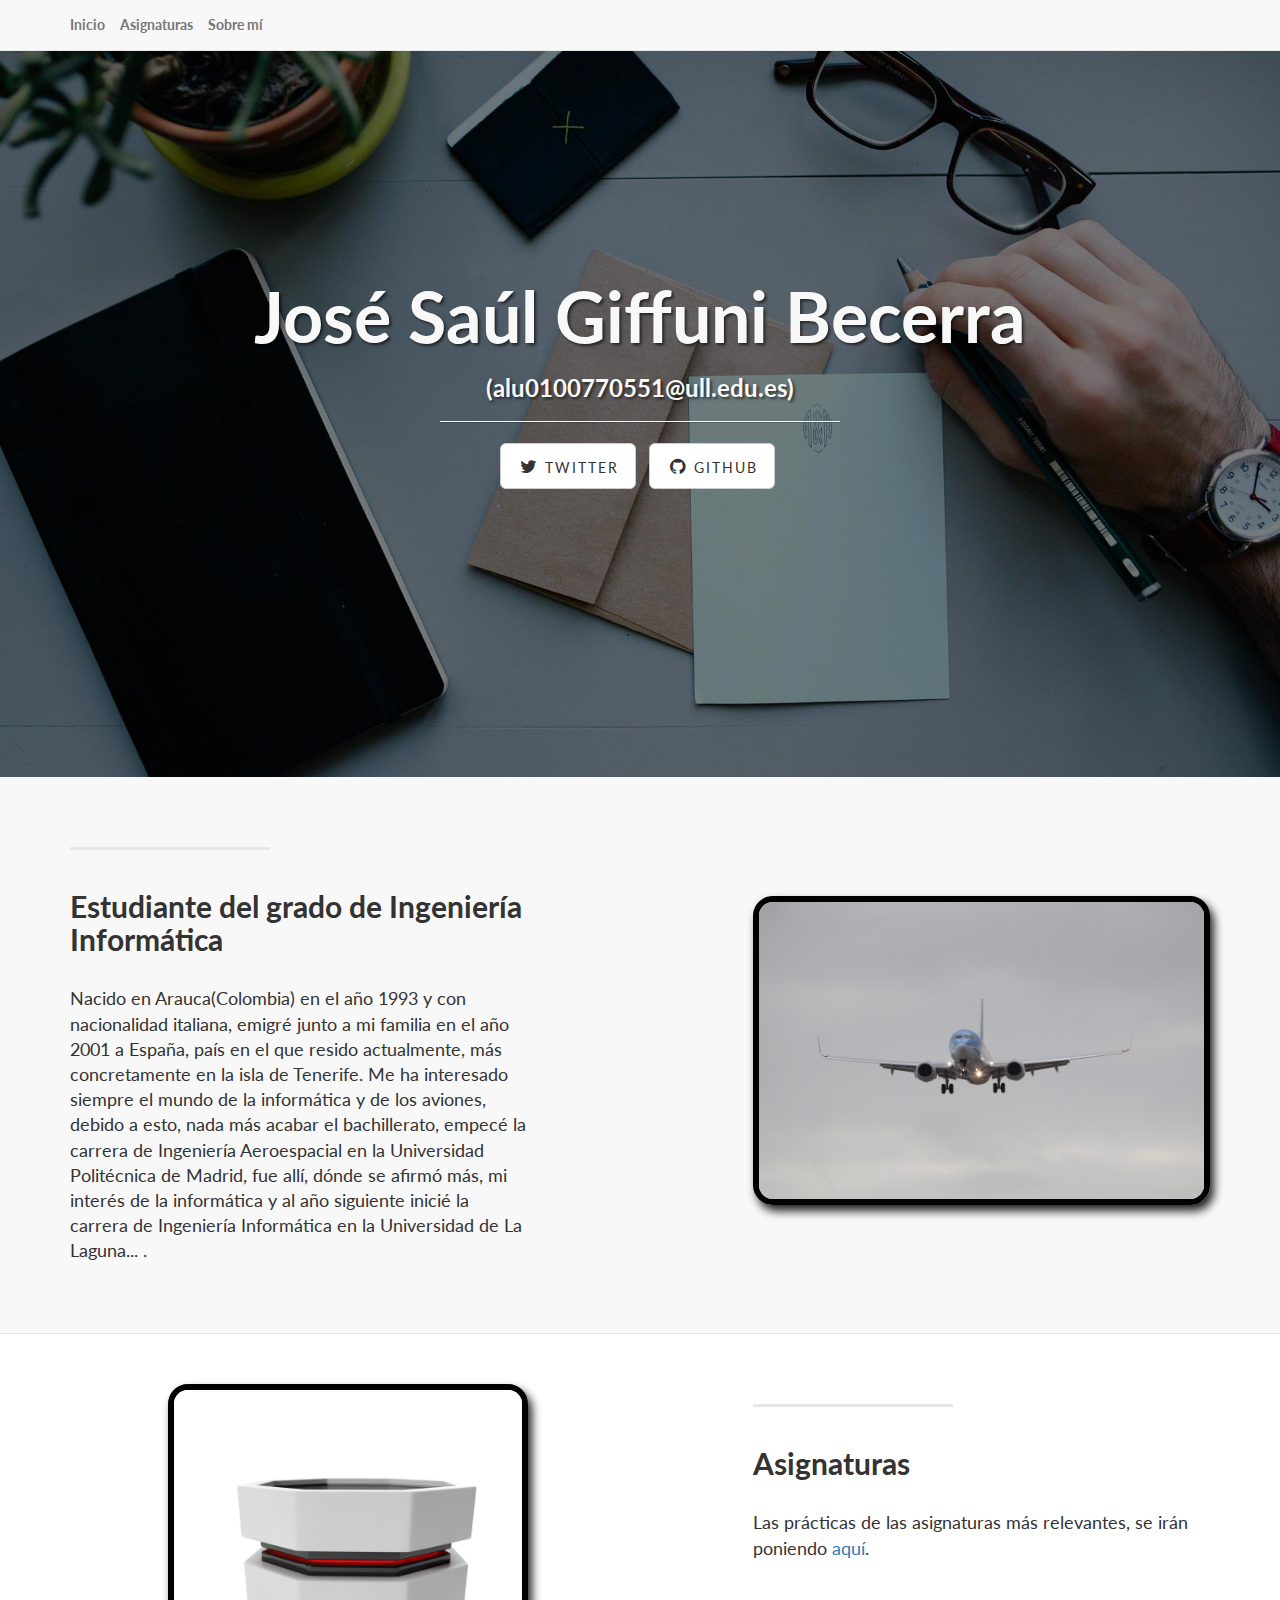
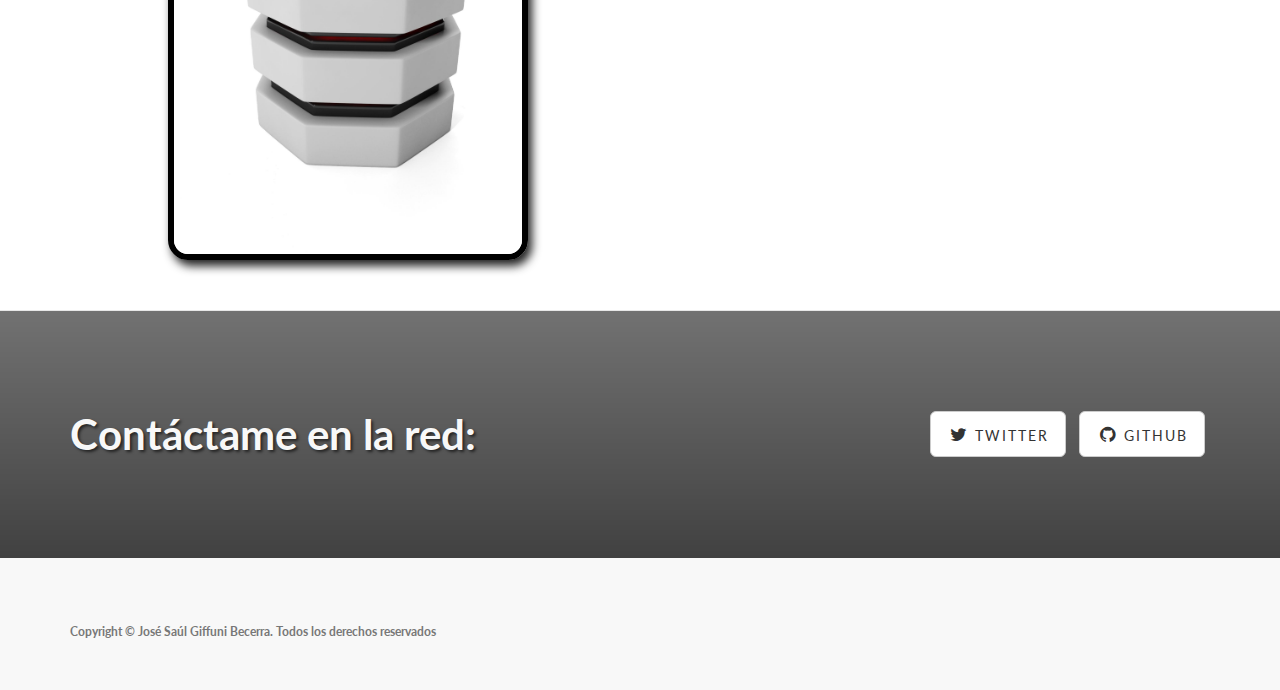
<file: index.html>
<!DOCTYPE html>
<html lang="en">

<head>

    <meta charset="utf-8">
    <meta http-equiv="X-UA-Compatible" content="IE=edge">
    <meta name="viewport" content="width=device-width, initial-scale=1">
    <meta name="description" content="">
    <meta name="author" content="">

    <title>giffunis.github.io</title>

    <!-- Bootstrap Core CSS -->
    <link href="css/bootstrap.min.css" rel="stylesheet">

    <!-- Custom CSS -->
    <link href="css/landing-page.css" rel="stylesheet">
    <link href="css/customs.css" rel="stylesheet">

    <!-- Custom Fonts -->
    <link href="font-awesome/css/font-awesome.min.css" rel="stylesheet" type="text/css">
    <link href="http://fonts.googleapis.com/css?family=Lato:300,400,700,300italic,400italic,700italic" rel="stylesheet" type="text/css">

    <!-- HTML5 Shim and Respond.js IE8 support of HTML5 elements and media queries -->
    <!-- WARNING: Respond.js doesn't work if you view the page via file:// -->
    <!--[if lt IE 9]>
        <script src="https://oss.maxcdn.com/libs/html5shiv/3.7.0/html5shiv.js"></script>
        <script src="https://oss.maxcdn.com/libs/respond.js/1.4.2/respond.min.js"></script>
    <![endif]-->

</head>

<body>

    <!-- Navigation -->
    <nav class="navbar navbar-default navbar-fixed-top topnav" role="navigation">
        <div class="container topnav">
            <!-- Brand and toggle get grouped for better mobile display -->
            <div class="navbar-header">
                <button type="button" class="navbar-toggle" data-toggle="collapse" data-target="#bs-example-navbar-collapse-1">
                    <span class="sr-only">Toggle navigation</span>
                    <span class="icon-bar"></span>
                    <span class="icon-bar"></span>
                    <span class="icon-bar"></span>
                </button>
                <a class="navbar-brand topnav" href="index.html">Inicio</a>
                <a class="navbar-brand topnav" href="asignaturas.html">Asignaturas</a>
                <a class="navbar-brand topnav" href="sobremi.html">Sobre mí</a>
            </div>
            <!-- /.navbar-collapse -->
        </div>
        <!-- /.container -->
    </nav>


    <!-- Header -->
    <a name="about"></a>
    <div class="intro-header">
        <div class="container">

            <div class="row">
                <div class="col-lg-12">
                    <div class="intro-message">
                        <h1>José Saúl Giffuni Becerra</h1>
                        <h3>(alu0100770551@ull.edu.es)</h3>
                        <hr class="intro-divider">
                        <ul class="list-inline intro-social-buttons">
                            <li>
                                <a target="_blank" href="https://twitter.com/alu0100770551" class="btn btn-default btn-lg"><i class="fa fa-twitter fa-fw"></i> <span class="network-name">Twitter</span></a>
                            </li>
                            <li>
                                <a target="_blank" href="https://github.com/giffunis" class="btn btn-default btn-lg"><i class="fa fa-github fa-fw"></i> <span class="network-name">Github</span></a>
                            </li>
                            <!-- <li>
                                <a href="#" class="btn btn-default btn-lg"><i class="fa fa-linkedin fa-fw"></i> <span class="network-name">Linkedin</span></a>
                            </li> -->
                        </ul>
                    </div>
                </div>
            </div>

        </div>
        <!-- /.container -->

    </div>
    <!-- /.intro-header -->

    <!-- Page Content -->

	<a  name="services"></a>
    <div class="content-section-a">

        <div class="container">
            <div class="row">
                <div class="col-lg-5 col-sm-6">
                    <hr class="section-heading-spacer">
                    <div class="clearfix"></div>
                    <h2 class="section-heading">Estudiante del grado de Ingeniería Informática<br></h2>
                    <p class="lead"> Nacido en Arauca(Colombia) en el año 1993 y con nacionalidad italiana, emigré junto a mi familia en el año 2001
                    a España, país en el que resido actualmente, más concretamente en la isla de Tenerife. Me ha interesado siempre el mundo de la informática y de los aviones, debido a esto,
                  nada más acabar el bachillerato, empecé la carrera de Ingeniería Aeroespacial en la Universidad Politécnica de Madrid, fue allí, dónde se afirmó más, mi interés
                de la informática y al año siguiente inicié la carrera de Ingeniería Informática en la Universidad de La Laguna... <!--a href="http://giffunis.github.io/sobremi.html/">Leer más</a-->.</p>
                </div>
                <div class="col-lg-5 col-lg-offset-2 col-sm-6">
                    <img id="plane" class="img-responsive" src="img/plane.jpg" alt="plane image">
                </div>
            </div>

        </div>
        <!-- /.container -->

    </div>
    <!-- /.content-section-a -->

    <div class="content-section-b">

        <div class="container">

            <div class="row">
                <div class="col-lg-5 col-lg-offset-1 col-sm-push-6  col-sm-6">
                    <hr class="section-heading-spacer">
                    <div class="clearfix"></div>
                    <h2 class="section-heading">Asignaturas</h2>
                    <p class="lead"> Las prácticas de las asignaturas más relevantes, se irán poniendo <a href="asignaturas.html">aquí</a>.</p>
                </div>
                <div class="col-lg-4 col-sm-pull-5  col-sm-6">
                    <img id="bbdd" class="img-responsive" src="img/BBDD.jpg" alt="Data Base image">
                </div>
            </div>

        </div>
        <!-- /.container -->

    </div>
    <!-- /.content-section-b -->


	<a  name="contact"></a>
    <div class="banner">

        <div class="container">

            <div class="row">
                <div class="col-lg-6">
                    <h2>Contáctame en la red:</h2>
                </div>
                <div class="col-lg-6">
                    <ul class="list-inline banner-social-buttons">
                        <li>
                            <a target="_blank" href="https://twitter.com/alu0100770551" class="btn btn-default btn-lg"><i class="fa fa-twitter fa-fw"></i> <span class="network-name">Twitter</span></a>
                        </li>
                        <li>
                            <a target="_blank" href="https://github.com/giffunis" class="btn btn-default btn-lg"><i class="fa fa-github fa-fw"></i> <span class="network-name">Github</span></a>
                        </li>
                        <!-- <li>
                            <a href="#" class="btn btn-default btn-lg"><i class="fa fa-linkedin fa-fw"></i> <span class="network-name">Linkedin</span></a>
                        </li> -->
                    </ul>
                </div>
            </div>

        </div>
        <!-- /.container -->

    </div>
    <!-- /.banner -->

    <!-- Footer -->
    <footer>
        <div class="container">
            <div class="row">
                <div class="col-lg-12">
                    <!-- <ul class="list-inline">
                        <li>
                            <a href="#">Home</a>
                        </li>
                        <li class="footer-menu-divider">&sdot;</li>
                        <li>
                            <a href="#about">About</a>
                        </li>
                        <li class="footer-menu-divider">&sdot;</li>
                        <li>
                            <a href="#services">Services</a>
                        </li>
                        <li class="footer-menu-divider">&sdot;</li>
                        <li>
                            <a href="#contact">Contact</a>
                        </li>
                    </ul> -->
                    <p class="copyright text-muted small">Copyright &copy; José Saúl Giffuni Becerra. Todos los derechos reservados</p>
                </div>
            </div>
        </div>
    </footer>

    <!-- jQuery -->
    <script src="js/jquery.js"></script>

    <!-- Bootstrap Core JavaScript -->
    <script src="js/bootstrap.min.js"></script>

</body>

</html>
</file>
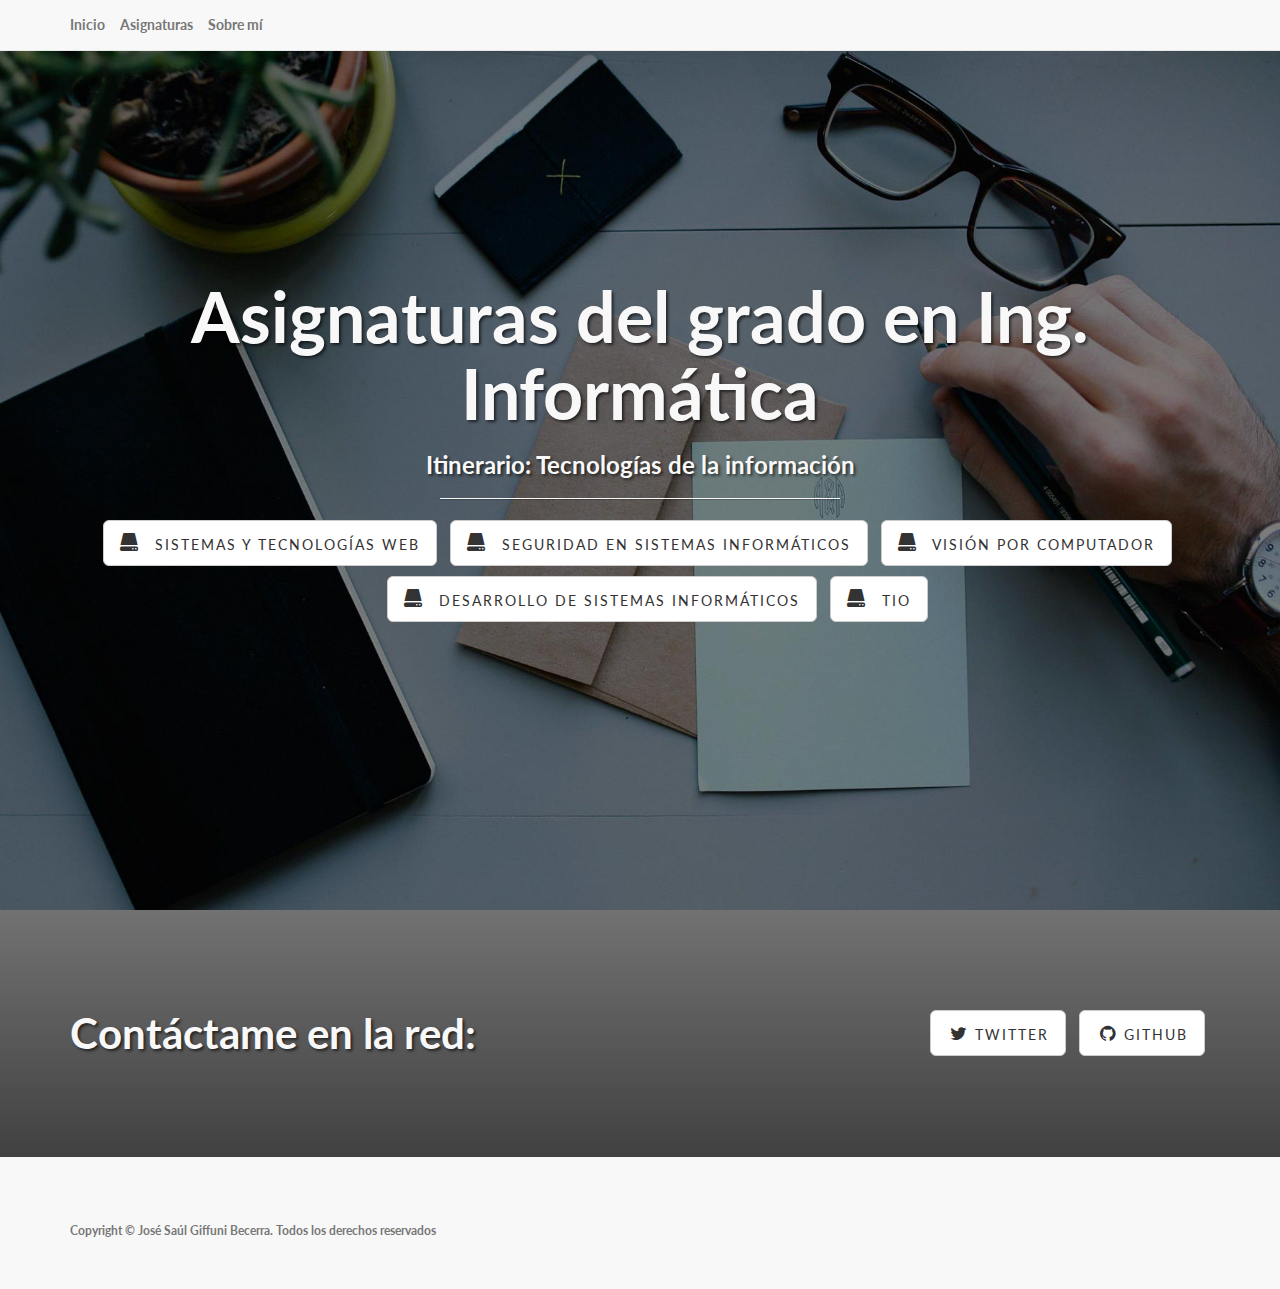
<file: asignaturas.html>
<!DOCTYPE html>
<html lang="en">

<head>

    <meta charset="utf-8">
    <meta http-equiv="X-UA-Compatible" content="IE=edge">
    <meta name="viewport" content="width=device-width, initial-scale=1">
    <meta name="description" content="">
    <meta name="author" content="">

    <title>giffunis.github.io</title>

    <!-- Bootstrap Core CSS -->
    <link href="css/bootstrap.min.css" rel="stylesheet">

    <!-- Custom CSS -->
    <link href="css/landing-page.css" rel="stylesheet">
    <link href="css/customs.css" rel="stylesheet">

    <!-- Custom Fonts -->
    <link href="font-awesome/css/font-awesome.min.css" rel="stylesheet" type="text/css">
    <link href="http://fonts.googleapis.com/css?family=Lato:300,400,700,300italic,400italic,700italic" rel="stylesheet" type="text/css">

    <!-- HTML5 Shim and Respond.js IE8 support of HTML5 elements and media queries -->
    <!-- WARNING: Respond.js doesn't work if you view the page via file:// -->
    <!--[if lt IE 9]>
        <script src="https://oss.maxcdn.com/libs/html5shiv/3.7.0/html5shiv.js"></script>
        <script src="https://oss.maxcdn.com/libs/respond.js/1.4.2/respond.min.js"></script>
    <![endif]-->

</head>

<body>

    <!-- Navigation -->
    <nav class="navbar navbar-default navbar-fixed-top topnav" role="navigation">
        <div class="container topnav">
            <!-- Brand and toggle get grouped for better mobile display -->
            <div class="navbar-header">
                <button type="button" class="navbar-toggle" data-toggle="collapse" data-target="#bs-example-navbar-collapse-1">
                    <span class="sr-only">Toggle navigation</span>
                    <span class="icon-bar"></span>
                    <span class="icon-bar"></span>
                    <span class="icon-bar"></span>
                </button>
                <a class="navbar-brand topnav" href="index.html">Inicio</a>
                <a class="navbar-brand topnav" href="asignaturas.html">Asignaturas</a>
                <a class="navbar-brand topnav" href="sobremi.html">Sobre mí</a>
            </div>
            <!-- /.navbar-collapse -->
        </div>
        <!-- /.container -->
    </nav>


    <!-- Header -->
    <a name="about"></a>
    <div class="intro-header">
        <div class="container">

            <div class="row">
                <div class="col-lg-12">
                    <div class="intro-message">
                        <h1>Asignaturas del grado en Ing. Informática</h1>
                        <h3>Itinerario: Tecnologías de la información</h3>
                        <hr class="intro-divider">
                        <ul class="list-inline intro-social-buttons">
                            <li>
                                <a href="stw.html" class="btn btn-default btn-lg"> <i class="glyphicon glyphicon-hdd"></i> <span class="network-name">&nbsp Sistemas y Tecnologías Web</span></a>
                            </li>
                            <li>
                                <a href="#" class="btn btn-default btn-lg"> <i class="glyphicon glyphicon-hdd"></i> <span class="network-name">&nbsp Seguridad en Sistemas informáticos</span></a>
                            </li>
                            <li>
                                <a href="#" class="btn btn-default btn-lg"> <i class="glyphicon glyphicon-hdd"></i> <span class="network-name">&nbsp Visión por Computador</span></a>
                            </li>
                        </ul>
                        <ul class="list-inline intro-social-buttons">
                            <li>
                                &nbsp &nbsp &nbsp &nbsp &nbsp &nbsp &nbsp<a href="dsi.html" class="btn btn-default btn-lg"> <i class="glyphicon glyphicon-hdd"></i> <span class="network-name">&nbsp Desarrollo de Sistemas Informáticos</span></a>
                            </li>
                            <li>
                                <a href="tio.html" class="btn btn-default btn-lg"> <i class="glyphicon glyphicon-hdd"></i> <span class="network-name">&nbsp TIO </span></a>
                            </li>
                        </ul>
                    </div>
                </div>
            </div>

        </div>
        <!-- /.container -->

    </div>
    <!-- /.intro-header -->

    <!-- Page Content -->

	<a  name="contact"></a>
    <div class="banner">

        <div class="container">

            <div class="row">
                <div class="col-lg-6">
                    <h2>Contáctame en la red:</h2>
                </div>
                <div class="col-lg-6">
                    <ul class="list-inline banner-social-buttons">
                        <li>
                            <a target="_blank" href="https://twitter.com/alu0100770551" class="btn btn-default btn-lg"><i class="fa fa-twitter fa-fw"></i> <span class="network-name">Twitter</span></a>
                        </li>
                        <li>
                            <a target="_blank" href="https://github.com/giffunis" class="btn btn-default btn-lg"><i class="fa fa-github fa-fw"></i> <span class="network-name">Github</span></a>
                        </li>
                        <!-- <li>
                            <a href="#" class="btn btn-default btn-lg"><i class="fa fa-linkedin fa-fw"></i> <span class="network-name">Linkedin</span></a>
                        </li> -->
                    </ul>
                </div>
            </div>

        </div>
        <!-- /.container -->

    </div>
    <!-- /.banner -->

    <!-- Footer -->
    <footer>
        <div class="container">
            <div class="row">
                <div class="col-lg-12">
                    <!-- <ul class="list-inline">
                        <li>
                            <a href="#">Home</a>
                        </li>
                        <li class="footer-menu-divider">&sdot;</li>
                        <li>
                            <a href="#about">About</a>
                        </li>
                        <li class="footer-menu-divider">&sdot;</li>
                        <li>
                            <a href="#services">Services</a>
                        </li>
                        <li class="footer-menu-divider">&sdot;</li>
                        <li>
                            <a href="#contact">Contact</a>
                        </li>
                    </ul> -->
                    <p class="copyright text-muted small">Copyright &copy; José Saúl Giffuni Becerra. Todos los derechos reservados</p>
                </div>
            </div>
        </div>
    </footer>

    <!-- jQuery -->
    <script src="js/jquery.js"></script>

    <!-- Bootstrap Core JavaScript -->
    <script src="js/bootstrap.min.js"></script>

</body>

</html>
</file>
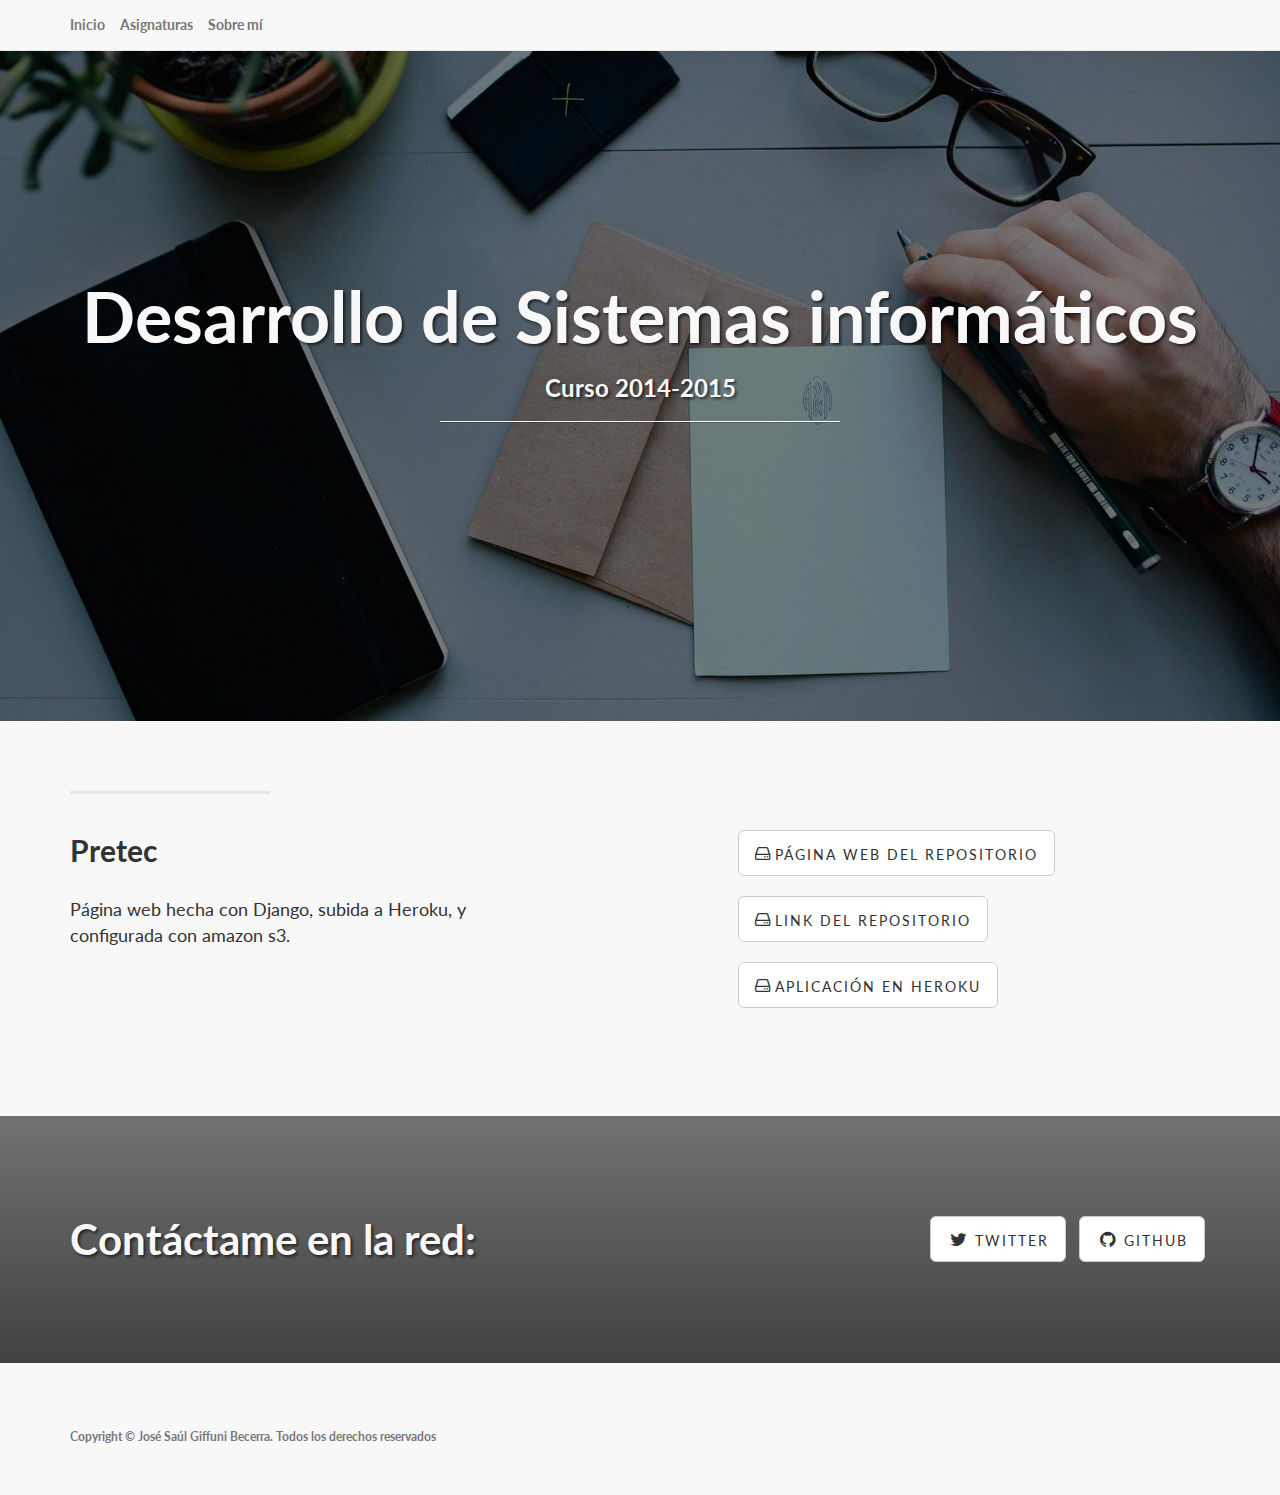
<file: dsi.html>
<!DOCTYPE html>
<html lang="en">

<head>

    <meta charset="utf-8">
    <meta http-equiv="X-UA-Compatible" content="IE=edge">
    <meta name="viewport" content="width=device-width, initial-scale=1">
    <meta name="description" content="">
    <meta name="author" content="">

    <title>giffunis.github.io</title>

    <!-- Bootstrap Core CSS -->
    <link href="css/bootstrap.min.css" rel="stylesheet">

    <!-- Custom CSS -->
    <link href="css/landing-page.css" rel="stylesheet">
    <link href="css/customs.css" rel="stylesheet">

    <!-- Custom Fonts -->
    <link href="font-awesome/css/font-awesome.min.css" rel="stylesheet" type="text/css">
    <link href="http://fonts.googleapis.com/css?family=Lato:300,400,700,300italic,400italic,700italic" rel="stylesheet" type="text/css">
    <link rel="stylesheet" href="https://maxcdn.bootstrapcdn.com/font-awesome/4.4.0/css/font-awesome.min.css">
    <!-- HTML5 Shim and Respond.js IE8 support of HTML5 elements and media queries -->
    <!-- WARNING: Respond.js doesn't work if you view the page via file:// -->
    <!--[if lt IE 9]>
        <script src="https://oss.maxcdn.com/libs/html5shiv/3.7.0/html5shiv.js"></script>
        <script src="https://oss.maxcdn.com/libs/respond.js/1.4.2/respond.min.js"></script>
    <![endif]-->

</head>

<body>

    <!-- Navigation -->
    <nav class="navbar navbar-default navbar-fixed-top topnav" role="navigation">
        <div class="container topnav">
            <!-- Brand and toggle get grouped for better mobile display -->
            <div class="navbar-header">
                <button type="button" class="navbar-toggle" data-toggle="collapse" data-target="#bs-example-navbar-collapse-1">
                    <span class="sr-only">Toggle navigation</span>
                    <span class="icon-bar"></span>
                    <span class="icon-bar"></span>
                    <span class="icon-bar"></span>
                </button>
                <a class="navbar-brand topnav" href="index.html">Inicio</a>
                <a class="navbar-brand topnav" href="asignaturas.html">Asignaturas</a>
                <a class="navbar-brand topnav" href="sobremi.html">Sobre mí</a>
            </div>
            <!-- /.navbar-collapse -->
        </div>
        <!-- /.container -->
    </nav>


    <!-- Header -->
    <a name="about"></a>
    <div class="intro-header">
        <div class="container">

            <div class="row">
                <div class="col-lg-12">
                    <div class="intro-message">
                        <h1>Desarrollo de Sistemas informáticos</h1>
                        <h3>Curso 2014-2015</h3>
                        <hr class="intro-divider">
                        <ul class="list-inline intro-social-buttons">
                            <!-- <li>
                                <a href="#" class="btn btn-default btn-lg"><i class="fa fa-linkedin fa-fw"></i> <span class="network-name">Linkedin</span></a>
                            </li> -->
                        </ul>
                    </div>
                </div>
            </div>

        </div>
        <!-- /.container -->

    </div>
    <!-- /.intro-header -->

    <!-- Page Content -->

	<a  name="services"></a>
    <div class="content-section-a">

        <div class="container">
            <div class="row">
                <div class="col-lg-5 col-sm-6">
                    <hr class="section-heading-spacer">
                    <div class="clearfix"></div>
                    <h2 class="section-heading">Pretec<br></h2>
                    <p class="lead">Página web hecha con Django, subida a Heroku, y configurada con amazon s3.</p>
                </div>
                <div id="tarea" class="col-lg-5 col-lg-offset-2 col-sm-6">
                  <div class="row">
                    <a target="_blank" href="https://giffunis.github.io/2015-Pretec" class="btn btn-default btn-lg"><i class="fa fa-hdd-o"></i> <span class="network-name">Página web del repositorio</span></a>
                  </div>
                  <br>
                  <div class="row">
                    <a target="_blank" href="https://github.com/DSI-ETSII-ULL/2015-Pretec" class="btn btn-default btn-lg"><i class="fa fa-hdd-o"></i> <span class="network-name">Link del repositorio</span></a>
                  </div>
                  <br>
                  <div class="row">
                    <a target="_blank" href="https://pretec.herokuapp.com/" class="btn btn-default btn-lg"><i class="fa fa-hdd-o"></i> <span class="network-name">Aplicación en Heroku</span></a>
                  </div>
                </div>
            </div>

        </div>
        <!-- /.container -->

    </div>
    <!-- /.content-section-a -->


	<a  name="contact"></a>
    <div class="banner">

        <div class="container">

            <div class="row">
                <div class="col-lg-6">
                    <h2>Contáctame en la red:</h2>
                </div>
                <div class="col-lg-6">
                    <ul class="list-inline banner-social-buttons">
                        <li>
                            <a target="_blank" href="https://twitter.com/alu0100770551" class="btn btn-default btn-lg"><i class="fa fa-twitter fa-fw"></i> <span class="network-name">Twitter</span></a>
                        </li>
                        <li>
                            <a target="_blank" href="https://github.com/giffunis" class="btn btn-default btn-lg"><i class="fa fa-github fa-fw"></i> <span class="network-name">Github</span></a>
                        </li>
                        <!-- <li>
                            <a href="#" class="btn btn-default btn-lg"><i class="fa fa-linkedin fa-fw"></i> <span class="network-name">Linkedin</span></a>
                        </li> -->
                    </ul>
                </div>
            </div>

        </div>
        <!-- /.container -->

    </div>
    <!-- /.banner -->

    <!-- Footer -->
    <footer>
        <div class="container">
            <div class="row">
                <div class="col-lg-12">
                    <!-- <ul class="list-inline">
                        <li>
                            <a href="#">Home</a>
                        </li>
                        <li class="footer-menu-divider">&sdot;</li>
                        <li>
                            <a href="#about">About</a>
                        </li>
                        <li class="footer-menu-divider">&sdot;</li>
                        <li>
                            <a href="#services">Services</a>
                        </li>
                        <li class="footer-menu-divider">&sdot;</li>
                        <li>
                            <a href="#contact">Contact</a>
                        </li>
                    </ul> -->
                    <p class="copyright text-muted small">Copyright &copy; José Saúl Giffuni Becerra. Todos los derechos reservados</p>
                </div>
            </div>
        </div>
    </footer>

    <!-- jQuery -->
    <script src="js/jquery.js"></script>

    <!-- Bootstrap Core JavaScript -->
    <script src="js/bootstrap.min.js"></script>

</body>

</html>
</file>
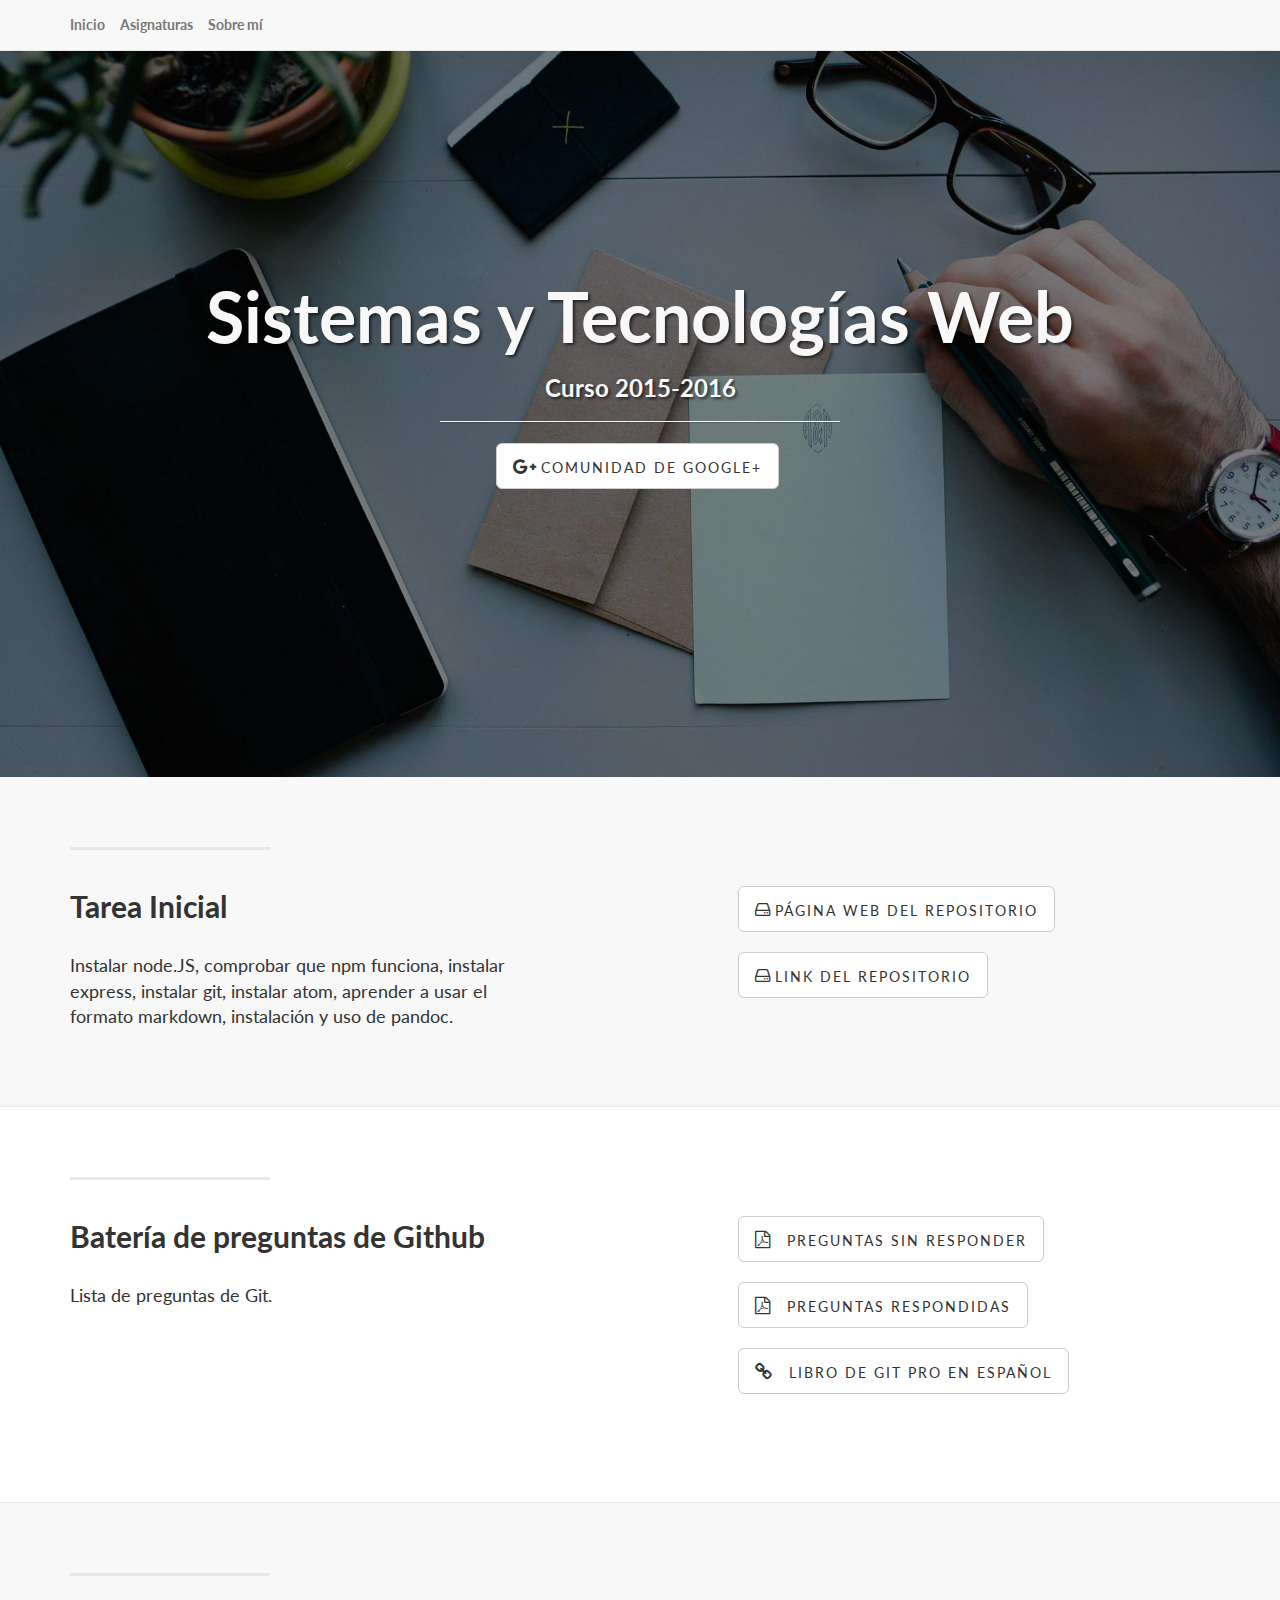
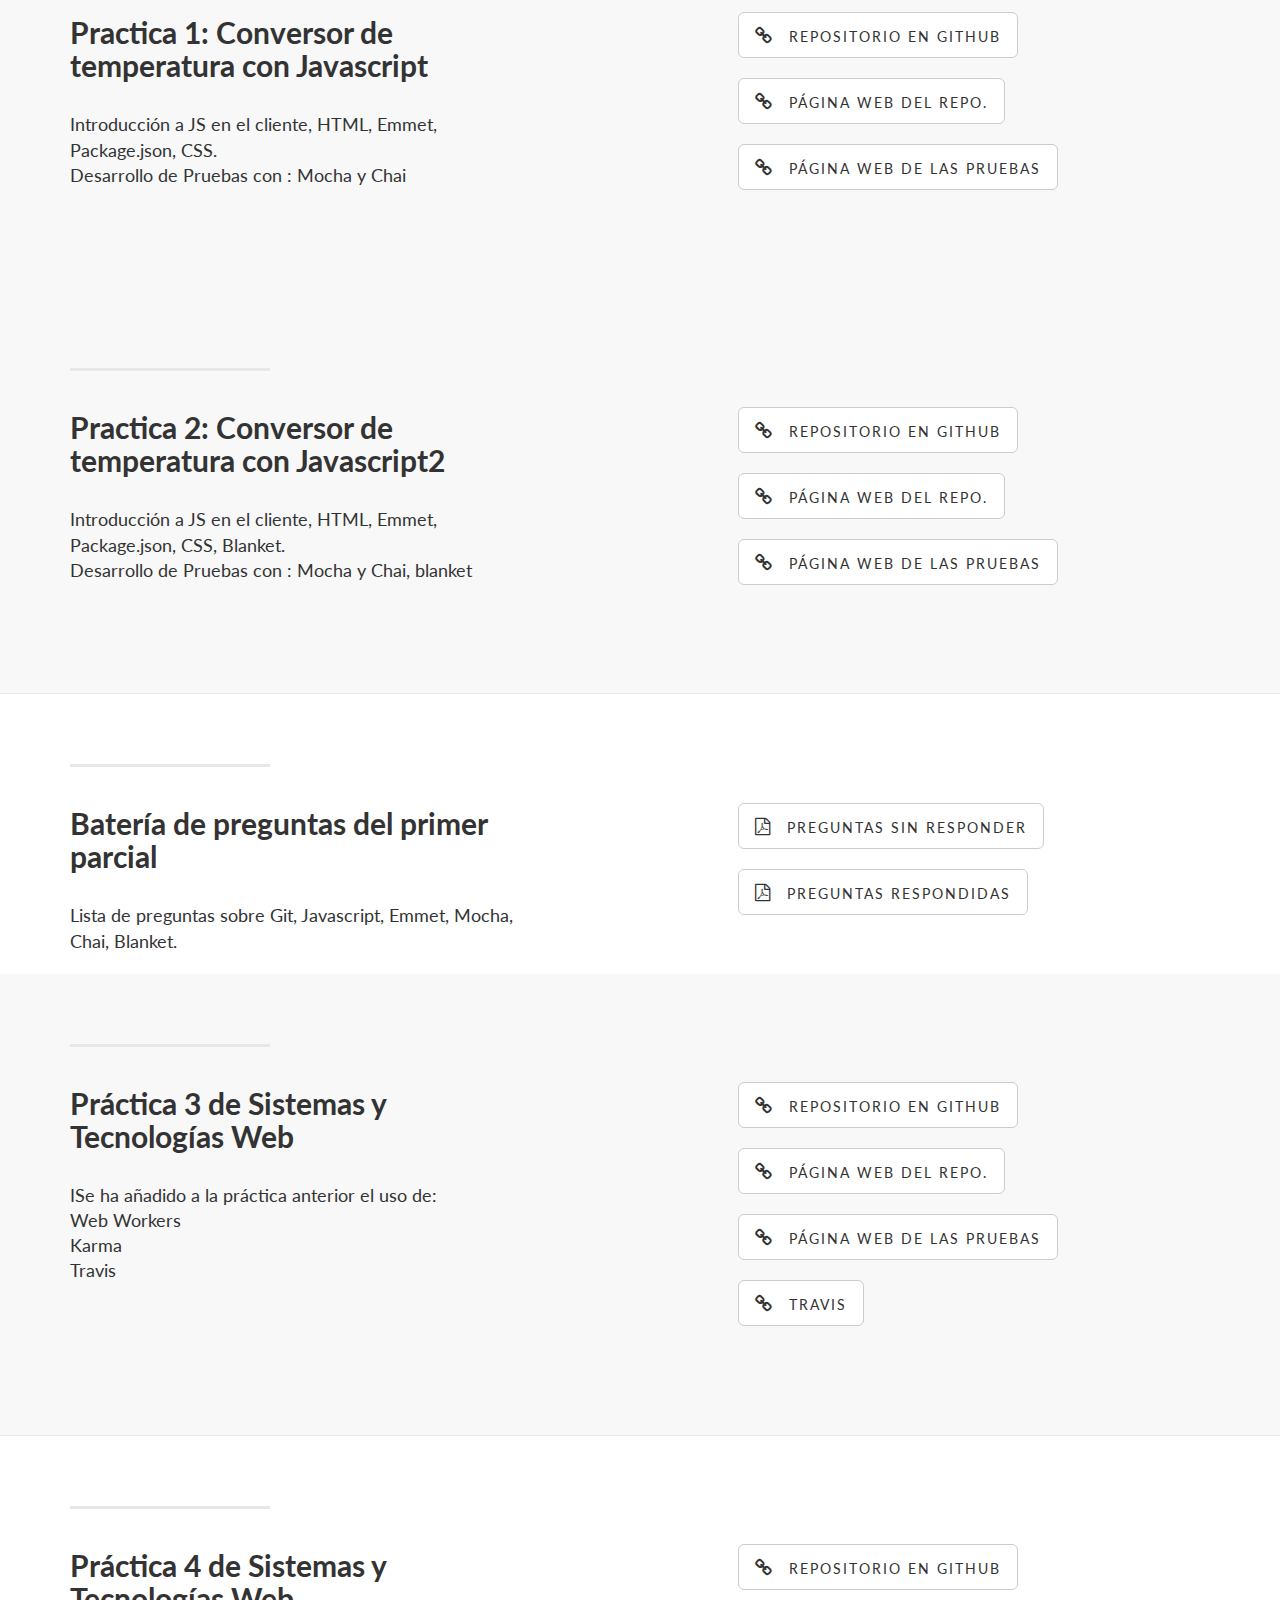
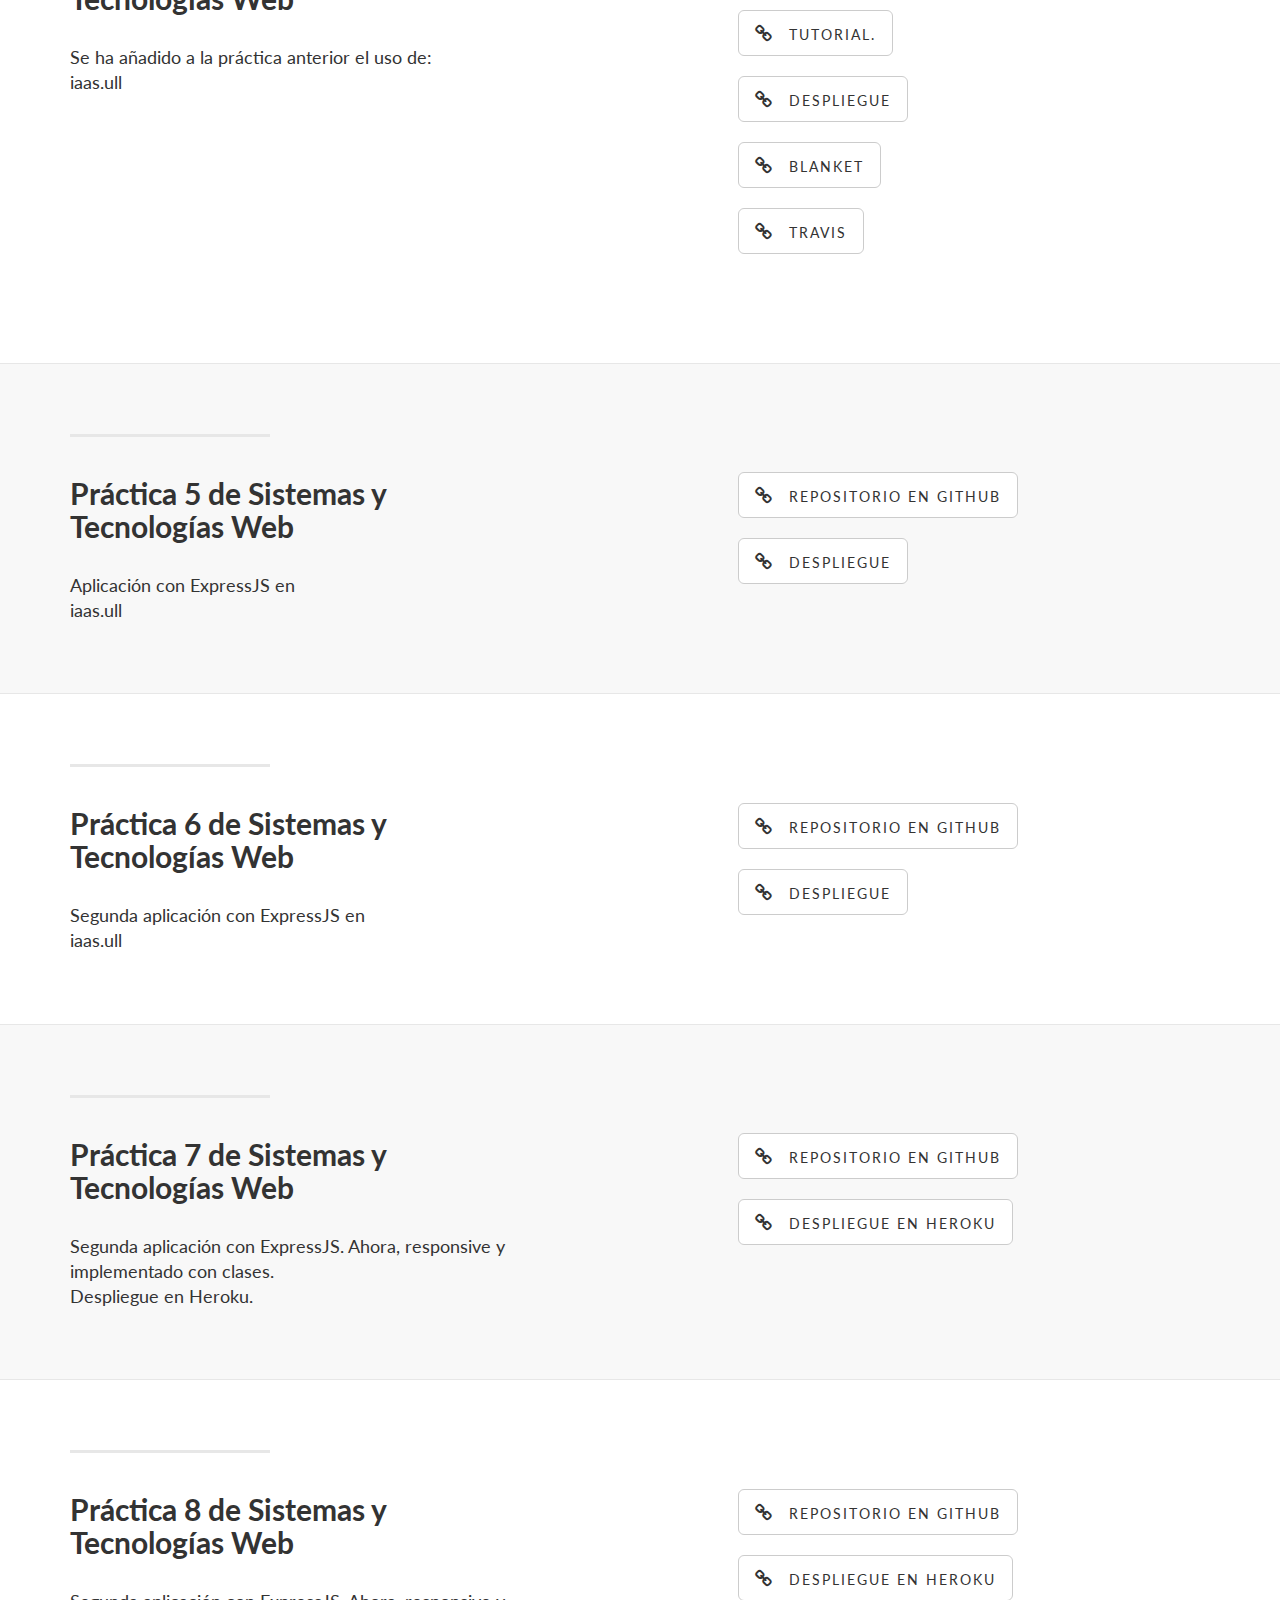
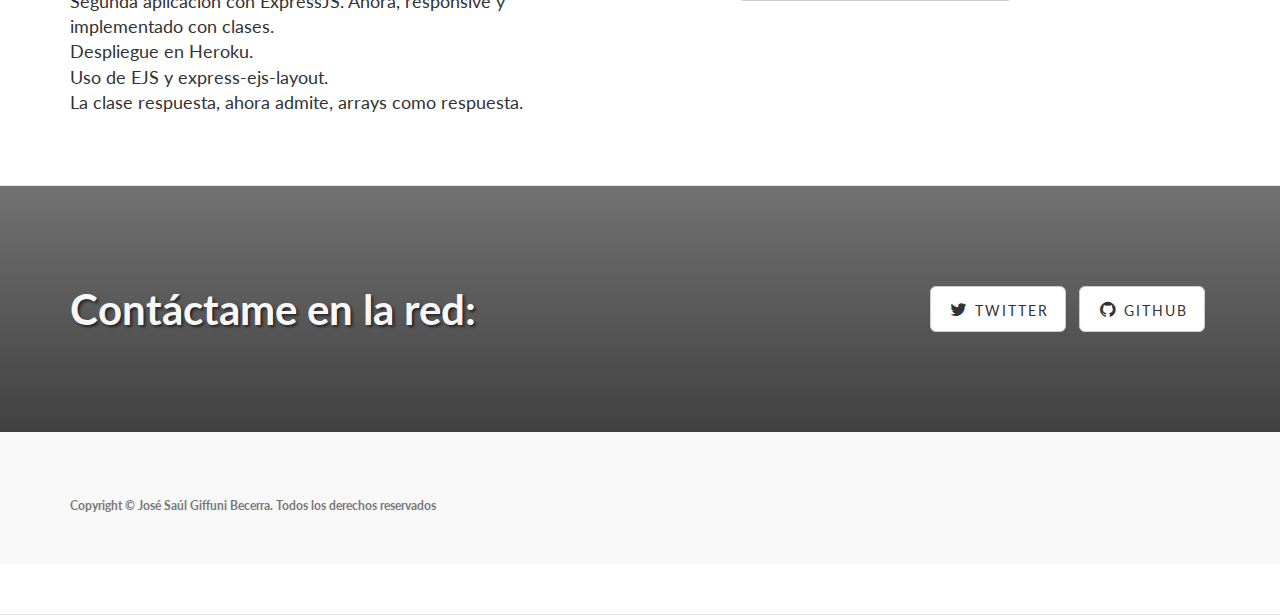
<file: stw.html>
<!DOCTYPE html>
<html lang="en">

<head>

    <meta charset="utf-8">
    <meta http-equiv="X-UA-Compatible" content="IE=edge">
    <meta name="viewport" content="width=device-width, initial-scale=1">
    <meta name="description" content="">
    <meta name="author" content="">

    <title>giffunis.github.io</title>

    <!-- Bootstrap Core CSS -->
    <link href="css/bootstrap.min.css" rel="stylesheet">

    <!-- Custom CSS -->
    <link href="css/landing-page.css" rel="stylesheet">
    <link href="css/customs.css" rel="stylesheet">

    <!-- Custom Fonts -->
    <link href="font-awesome/css/font-awesome.min.css" rel="stylesheet" type="text/css">
    <link href="http://fonts.googleapis.com/css?family=Lato:300,400,700,300italic,400italic,700italic" rel="stylesheet" type="text/css">
    <link rel="stylesheet" href="https://maxcdn.bootstrapcdn.com/font-awesome/4.4.0/css/font-awesome.min.css">
    <!-- HTML5 Shim and Respond.js IE8 support of HTML5 elements and media queries -->
    <!-- WARNING: Respond.js doesn't work if you view the page via file:// -->
    <!--[if lt IE 9]>
        <script src="https://oss.maxcdn.com/libs/html5shiv/3.7.0/html5shiv.js"></script>
        <script src="https://oss.maxcdn.com/libs/respond.js/1.4.2/respond.min.js"></script>
    <![endif]-->

</head>

<body>

    <!-- Navigation -->
    <nav class="navbar navbar-default navbar-fixed-top topnav" role="navigation">
        <div class="container topnav">
            <!-- Brand and toggle get grouped for better mobile display -->
            <div class="navbar-header">
                <button type="button" class="navbar-toggle" data-toggle="collapse" data-target="#bs-example-navbar-collapse-1">
                    <span class="sr-only">Toggle navigation</span>
                    <span class="icon-bar"></span>
                    <span class="icon-bar"></span>
                    <span class="icon-bar"></span>
                </button>
                <a class="navbar-brand topnav" href="index.html">Inicio</a>
                <a class="navbar-brand topnav" href="asignaturas.html">Asignaturas</a>
                <a class="navbar-brand topnav" href="sobremi.html">Sobre mí</a>
            </div>
            <!-- /.navbar-collapse -->
        </div>
        <!-- /.container -->
    </nav>


    <!-- Header -->
    <a name="about"></a>
    <div class="intro-header">
        <div class="container">

            <div class="row">
                <div class="col-lg-12">
                    <div class="intro-message">
                        <h1>Sistemas y Tecnologías Web</h1>
                        <h3>Curso 2015-2016</h3>
                        <hr class="intro-divider">
                        <ul class="list-inline intro-social-buttons">
                            <li>
                                <a target="_blank" href="https://plus.google.com/u/0/communities/111920114018766363342" class="btn btn-default btn-lg"><i class="fa fa-google-plus"></i> <span class="network-name">Comunidad de google+</span></a>
                            </li>
                            <!-- <li>
                                <a href="#" class="btn btn-default btn-lg"><i class="fa fa-linkedin fa-fw"></i> <span class="network-name">Linkedin</span></a>
                            </li> -->
                        </ul>
                    </div>
                </div>
            </div>

        </div>
        <!-- /.container -->

    </div>
    <!-- /.intro-header -->

    <!-- Page Content -->

	<a  name="services"></a>
    <div class="content-section-a">

        <div class="container">
            <div class="row">
                <div class="col-lg-5 col-sm-6">
                    <hr class="section-heading-spacer">
                    <div class="clearfix"></div>
                    <h2 class="section-heading">Tarea Inicial<br></h2>
                    <p class="lead">Instalar node.JS, comprobar que npm funciona, instalar express, instalar git,
                      instalar atom, aprender a usar el formato markdown, instalación y uso de pandoc.</p>
                </div>
                <div id="tarea" class="col-lg-5 col-lg-offset-2 col-sm-6">
                  <div class="row">
                    <a target="_blank" href="https://giffunis.github.io/STW_TareaInicial" class="btn btn-default btn-lg"><i class="fa fa-hdd-o"></i> <span class="network-name">Página web del repositorio</span></a>
                  </div>
                  <br>
                  <div class="row">
                    <a target="_blank" href="https://github.com/giffunis/STW_TareaInicial" class="btn btn-default btn-lg"><i class="fa fa-hdd-o"></i> <span class="network-name">Link del repositorio</span></a>
                  </div>
                </div>
            </div>

        </div>
        <!-- /.container -->

    </div>
    <!-- /.content-section-a -->

    <div class="content-section-b">

        <div class="container">
            <div class="row">
                <div class="col-lg-5 col-sm-6">
                    <hr class="section-heading-spacer">
                    <div class="clearfix"></div>
                    <h2 class="section-heading">Batería de preguntas de Github<br></h2>
                    <p class="lead">Lista de preguntas de Git.</p>
                </div>
                <div id="tarea" class="col-lg-5 col-lg-offset-2 col-sm-6">
                  <div class="row">
                    <a target="_blank" href="http://1drv.ms/1L4zluf" class="btn btn-default btn-lg"><i class="fa fa-file-pdf-o"></i> <span class="network-name">&nbsp Preguntas sin responder</span></a>
                  </div>
                  <br>
                  <div class="row">
                    <a target="_blank" href="http://1drv.ms/1L4zpKy" class="btn btn-default btn-lg"><i class="fa fa-file-pdf-o"></i> <span class="network-name">&nbsp Preguntas respondidas</span></a>
                  </div>
                  <br>
                  <div class="row">
                    <a target="_blank" href="https://git-scm.com/book/es/v1" class="btn btn-default btn-lg"><i class="fa fa-link"></i> <span class="network-name">&nbsp Libro de Git Pro en español</span></a>
                  </div>
                </div>
            </div>

        </div>
        <!-- /.container -->

    </div>
    <!-- /.content-section-b -->

    <div class="content-section-a">

        <div class="container">
            <div class="row">
                <div class="col-lg-5 col-sm-6">
                    <hr class="section-heading-spacer">
                    <div class="clearfix"></div>
                    <h2 class="section-heading">Practica 1: Conversor de temperatura con Javascript<br></h2>
                    <p class="lead">Introducción a JS en el cliente, HTML, Emmet, Package.json, CSS.<br>
                      Desarrollo de Pruebas con : Mocha y Chai</p>
                </div>
                <div id="tarea" class="col-lg-5 col-lg-offset-2 col-sm-6">
                  <div class="row">
                    <a target="_blank" href="https://github.com/giffunis/STW_temp_converter" class="btn btn-default btn-lg"><i class="fa fa-link"></i> <span class="network-name">&nbsp Repositorio en Github</span></a>
                  </div>
                  <br>
                  <div class="row">
                    <a target="_blank" href="https://giffunis.github.io/STW_temp_converter" class="btn btn-default btn-lg"><i class="fa fa-link"></i> <span class="network-name">&nbsp Página Web del repo.</span></a>
                  </div>
                  <br>
                  <div class="row">
                    <a target="_blank" href="https://giffunis.github.io/STW_temp_converter/test/" class="btn btn-default btn-lg"><i class="fa fa-link"></i> <span class="network-name">&nbsp Página web de las pruebas</span></a>
                  </div>
                </div>
            </div>

        </div>
        <!-- /.container -->

    </div>
    <!-- /.content-section-b -->

    <!-- /.content-section-b -->

    <div class="content-section-a">

        <div class="container">
            <div class="row">
                <div class="col-lg-5 col-sm-6">
                    <hr class="section-heading-spacer">
                    <div class="clearfix"></div>
                    <h2 class="section-heading">Practica 2: Conversor de temperatura con Javascript2<br></h2>
                    <p class="lead">Introducción a JS en el cliente, HTML, Emmet, Package.json, CSS, Blanket.<br>
                      Desarrollo de Pruebas con : Mocha y Chai, blanket</p>
                </div>
                <div id="tarea" class="col-lg-5 col-lg-offset-2 col-sm-6">
                  <div class="row">
                    <a target="_blank" href="https://github.com/giffunis/STW_temp_converter2" class="btn btn-default btn-lg"><i class="fa fa-link"></i> <span class="network-name">&nbsp Repositorio en Github</span></a>
                  </div>
                  <br>
                  <div class="row">
                    <a target="_blank" href="https://giffunis.github.io/STW_temp_converter2" class="btn btn-default btn-lg"><i class="fa fa-link"></i> <span class="network-name">&nbsp Página Web del repo.</span></a>
                  </div>
                  <br>
                  <div class="row">
                    <a target="_blank" href="https://giffunis.github.io/STW_temp_converter2/tests/test.html" class="btn btn-default btn-lg"><i class="fa fa-link"></i> <span class="network-name">&nbsp Página web de las pruebas</span></a>
                  </div>
                </div>
            </div>

        </div>
        <!-- /.container -->

    </div>
    <!-- /.content-section-a -->


    <div class="content-section-b">

        <div class="container">
            <div class="row">
                <div class="col-lg-5 col-sm-6">
                    <hr class="section-heading-spacer">
                    <div class="clearfix"></div>
                    <h2 class="section-heading">Batería de preguntas del primer parcial<br></h2>
                    <p class="lead">Lista de preguntas sobre Git, Javascript, Emmet, Mocha, Chai, Blanket.</p>
                </div>
                <div id="tarea" class="col-lg-5 col-lg-offset-2 col-sm-6">
                  <div class="row">
                    <a target="_blank" href="http://1drv.ms/1hWFq04" class="btn btn-default btn-lg"><i class="fa fa-file-pdf-o"></i> <span class="network-name">&nbsp Preguntas sin responder</span></a>
                  </div>
                  <br>
                  <div class="row">
                    <a target="_blank" href="http://1drv.ms/1hWFv44" class="btn btn-default btn-lg"><i class="fa fa-file-pdf-o"></i> <span class="network-name">&nbsp Preguntas respondidas</span></a>
                  </div>
                </div>
            </div>

        </div>
        <!-- /.container b -->


        <div class="content-section-a">

            <div class="container">
                <div class="row">
                    <div class="col-lg-5 col-sm-6">
                        <hr class="section-heading-spacer">
                        <div class="clearfix"></div>
                        <h2 class="section-heading">Práctica 3 de Sistemas y Tecnologías Web<br></h2>
                        <p class="lead">ISe ha añadido a la práctica anterior el uso de:
                          <br>Web Workers
                          <br>Karma
                          <br>Travis
                        </p>
                    </div>
                    <div id="tarea" class="col-lg-5 col-lg-offset-2 col-sm-6">
                      <div class="row">
                        <a target="_blank" href="https://github.com/giffunis/STW3/tree/travis" class="btn btn-default btn-lg"><i class="fa fa-link"></i> <span class="network-name">&nbsp Repositorio en Github</span></a>
                      </div>
                      <br>
                      <div class="row">
                        <a target="_blank" href="http://giffunis.github.io/STW3/" class="btn btn-default btn-lg"><i class="fa fa-link"></i> <span class="network-name">&nbsp Página Web del repo.</span></a>
                      </div>
                      <br>
                      <div class="row">
                        <a target="_blank" href="http://giffunis.github.io/STW3/vendor/test.html" class="btn btn-default btn-lg"><i class="fa fa-link"></i> <span class="network-name">&nbsp Página web de las pruebas</span></a>
                      </div>
                      <br>
                      <div class="row">
                        <a target="_blank" href="https://travis-ci.org/giffunis/STW3" class="btn btn-default btn-lg"><i class="fa fa-link"></i> <span class="network-name">&nbsp Travis</span></a>
                      </div>
                    </div>
                </div>

            </div>
            <!-- /.container -->

        </div>
        <!-- /.content-section-a -->


                <div class="content-section-b">

                    <div class="container">
                        <div class="row">
                            <div class="col-lg-5 col-sm-6">
                                <hr class="section-heading-spacer">
                                <div class="clearfix"></div>
                                <h2 class="section-heading">Práctica 4 de Sistemas y Tecnologías Web<br></h2>
                                <p class="lead">Se ha añadido a la práctica anterior el uso de:
                                  <br>iaas.ull
                                </p>
                            </div>
                            <div id="tarea" class="col-lg-5 col-lg-offset-2 col-sm-6">
                              <div class="row">
                                <a target="_blank" href="https://github.com/giffunis/STW4" class="btn btn-default btn-lg"><i class="fa fa-link"></i> <span class="network-name">&nbsp Repositorio en Github</span></a>
                              </div>
                              <br>
                              <div class="row">
                                <a target="_blank" href="http://giffunis.github.io/STW4/" class="btn btn-default btn-lg"><i class="fa fa-link"></i> <span class="network-name">&nbsp Tutorial.</span></a>
                              </div>
                              <br>
                              <div class="row">
                                <a target="_blank" href="http://10.6.128.81:8080/index.html" class="btn btn-default btn-lg"><i class="fa fa-link"></i> <span class="network-name">&nbsp Despliegue</span></a>
                              </div>
                              <br>
                              <div class="row">
                                <a target="_blank" href="http://10.6.128.81:8080/vendor/test.html" class="btn btn-default btn-lg"><i class="fa fa-link"></i> <span class="network-name">&nbsp Blanket</span></a>
                              </div>
                              <br>
                              <div class="row">
                                <a target="_blank" href="https://travis-ci.org/giffunis/STW4" class="btn btn-default btn-lg"><i class="fa fa-link"></i> <span class="network-name">&nbsp Travis</span></a>
                              </div>
                            </div>
                        </div>

                    </div>
                    <!-- /.container -->

                </div>
                <!-- /.content-section-b -->


                <div class="content-section-a">

                    <div class="container">
                        <div class="row">
                            <div class="col-lg-5 col-sm-6">
                                <hr class="section-heading-spacer">
                                <div class="clearfix"></div>
                                <h2 class="section-heading">Práctica 5 de Sistemas y Tecnologías Web<br></h2>
                                <p class="lead">Aplicación con ExpressJS en
                                  <br>iaas.ull
                                </p>
                            </div>
                            <div id="tarea" class="col-lg-5 col-lg-offset-2 col-sm-6">
                              <div class="row">
                                <a target="_blank" href="https://github.com/giffunis/STW5" class="btn btn-default btn-lg"><i class="fa fa-link"></i> <span class="network-name">&nbsp Repositorio en Github</span></a>
                              </div>
                              <br>
                              <div class="row">
                                <a target="_blank" href="http://10.6.128.81:8080/" class="btn btn-default btn-lg"><i class="fa fa-link"></i> <span class="network-name">&nbsp Despliegue</span></a>
                              </div>
                            </div>
                        </div>

                    </div>
                    <!-- /.container -->

                </div>
                <!-- /.content-section-a -->


                <div class="content-section-b">

                    <div class="container">
                        <div class="row">
                            <div class="col-lg-5 col-sm-6">
                                <hr class="section-heading-spacer">
                                <div class="clearfix"></div>
                                <h2 class="section-heading">Práctica 6 de Sistemas y Tecnologías Web<br></h2>
                                <p class="lead">Segunda aplicación con ExpressJS en
                                  <br>iaas.ull
                                </p>
                            </div>
                            <div id="tarea" class="col-lg-5 col-lg-offset-2 col-sm-6">
                              <div class="row">
                                <a target="_blank" href="https://github.com/giffunis/STW6" class="btn btn-default btn-lg"><i class="fa fa-link"></i> <span class="network-name">&nbsp Repositorio en Github</span></a>
                              </div>
                              <br>
                              <div class="row">
                                <a target="_blank" href="http://10.6.128.81:8081/" class="btn btn-default btn-lg"><i class="fa fa-link"></i> <span class="network-name">&nbsp Despliegue</span></a>
                              </div>
                            </div>
                        </div>

                    </div>
                    <!-- /.container -->

                </div>
                <!-- /.content-section-a -->

                <div class="content-section-a">

                    <div class="container">
                        <div class="row">
                            <div class="col-lg-5 col-sm-6">
                                <hr class="section-heading-spacer">
                                <div class="clearfix"></div>
                                <h2 class="section-heading">Práctica 7 de Sistemas y Tecnologías Web<br></h2>
                                <p class="lead">Segunda aplicación con ExpressJS. Ahora, responsive y implementado con clases.
                                  <br>Despliegue en Heroku.
                                </p>
                            </div>
                            <div id="tarea" class="col-lg-5 col-lg-offset-2 col-sm-6">
                              <div class="row">
                                <a target="_blank" href="https://github.com/giffunis/STW7/tree/heroku" class="btn btn-default btn-lg"><i class="fa fa-link"></i> <span class="network-name">&nbsp Repositorio en Github</span></a>
                              </div>
                              <br>
                              <div class="row">
                                <a target="_blank" href="https://quiz2-alu0100770551.herokuapp.com/" class="btn btn-default btn-lg"><i class="fa fa-link"></i> <span class="network-name">&nbsp Despliegue en Heroku</span></a>
                              </div>
                            </div>
                        </div>

                    </div>
                    <!-- /.container -->

                </div>
                <!-- /.content-section-a -->

                <div class="content-section-b">

                    <div class="container">
                        <div class="row">
                            <div class="col-lg-5 col-sm-6">
                                <hr class="section-heading-spacer">
                                <div class="clearfix"></div>
                                <h2 class="section-heading">Práctica 8 de Sistemas y Tecnologías Web<br></h2>
                                <p class="lead">Segunda aplicación con ExpressJS. Ahora, responsive y implementado con clases.
                                  <br>Despliegue en Heroku.
                                  <br>Uso de EJS y express-ejs-layout.
                                  <br>La clase respuesta, ahora admite, arrays como respuesta.
                                </p>
                            </div>
                            <div id="tarea" class="col-lg-5 col-lg-offset-2 col-sm-6">
                              <div class="row">
                                <a target="_blank" href="https://github.com/giffunis/STW8" class="btn btn-default btn-lg"><i class="fa fa-link"></i> <span class="network-name">&nbsp Repositorio en Github</span></a>
                              </div>
                              <br>
                              <div class="row">
                                <a target="_blank" href="https://quiz3-alu0100770551.herokuapp.com/" class="btn btn-default btn-lg"><i class="fa fa-link"></i> <span class="network-name">&nbsp Despliegue en Heroku</span></a>
                              </div>
                            </div>
                        </div>

                    </div>
                    <!-- /.container -->

                </div>
                <!-- /.content-section-b -->


	<a  name="contact"></a>
    <div class="banner">

        <div class="container">

            <div class="row">
                <div class="col-lg-6">
                    <h2>Contáctame en la red:</h2>
                </div>
                <div class="col-lg-6">
                    <ul class="list-inline banner-social-buttons">
                        <li>
                            <a target="_blank" href="https://twitter.com/alu0100770551" class="btn btn-default btn-lg"><i class="fa fa-twitter fa-fw"></i> <span class="network-name">Twitter</span></a>
                        </li>
                        <li>
                            <a target="_blank" href="https://github.com/giffunis" class="btn btn-default btn-lg"><i class="fa fa-github fa-fw"></i> <span class="network-name">Github</span></a>
                        </li>
                        <!-- <li>
                            <a href="#" class="btn btn-default btn-lg"><i class="fa fa-linkedin fa-fw"></i> <span class="network-name">Linkedin</span></a>
                        </li> -->
                    </ul>
                </div>
            </div>

        </div>
        <!-- /.container -->

    </div>
    <!-- /.banner -->

    <!-- Footer -->
    <footer>
        <div class="container">
            <div class="row">
                <div class="col-lg-12">
                    <!-- <ul class="list-inline">
                        <li>
                            <a href="#">Home</a>
                        </li>
                        <li class="footer-menu-divider">&sdot;</li>
                        <li>
                            <a href="#about">About</a>
                        </li>
                        <li class="footer-menu-divider">&sdot;</li>
                        <li>
                            <a href="#services">Services</a>
                        </li>
                        <li class="footer-menu-divider">&sdot;</li>
                        <li>
                            <a href="#contact">Contact</a>
                        </li>
                    </ul> -->
                    <p class="copyright text-muted small">Copyright &copy; José Saúl Giffuni Becerra. Todos los derechos reservados</p>
                </div>
            </div>
        </div>
    </footer>

    <!-- jQuery -->
    <script src="js/jquery.js"></script>

    <!-- Bootstrap Core JavaScript -->
    <script src="js/bootstrap.min.js"></script>

</body>

</html>
</file>
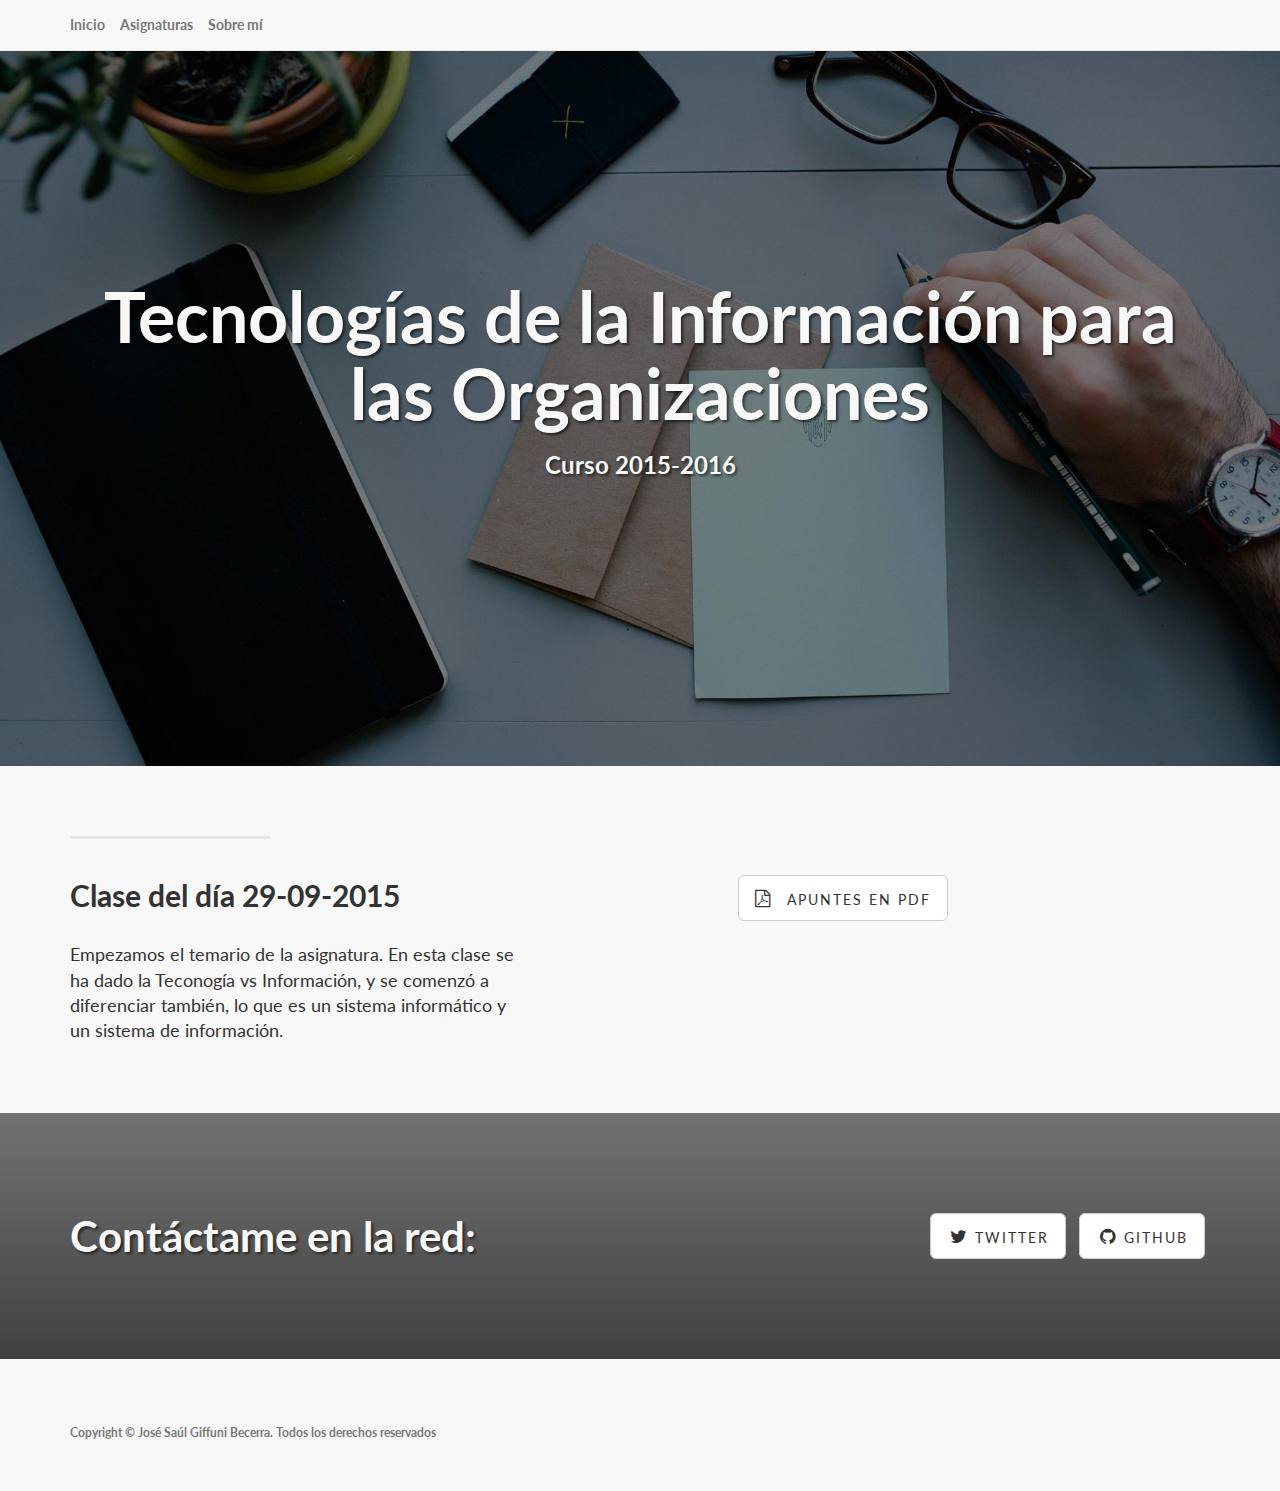
<file: tio.html>
<!DOCTYPE html>
<html lang="en">

<head>

    <meta charset="utf-8">
    <meta http-equiv="X-UA-Compatible" content="IE=edge">
    <meta name="viewport" content="width=device-width, initial-scale=1">
    <meta name="description" content="">
    <meta name="author" content="">

    <title>giffunis.github.io</title>

    <!-- Bootstrap Core CSS -->
    <link href="css/bootstrap.min.css" rel="stylesheet">

    <!-- Custom CSS -->
    <link href="css/landing-page.css" rel="stylesheet">
    <link href="css/customs.css" rel="stylesheet">

    <!-- Custom Fonts -->
    <link href="font-awesome/css/font-awesome.min.css" rel="stylesheet" type="text/css">
    <link href="http://fonts.googleapis.com/css?family=Lato:300,400,700,300italic,400italic,700italic" rel="stylesheet" type="text/css">
    <link rel="stylesheet" href="https://maxcdn.bootstrapcdn.com/font-awesome/4.4.0/css/font-awesome.min.css">
    <!-- HTML5 Shim and Respond.js IE8 support of HTML5 elements and media queries -->
    <!-- WARNING: Respond.js doesn't work if you view the page via file:// -->
    <!--[if lt IE 9]>
        <script src="https://oss.maxcdn.com/libs/html5shiv/3.7.0/html5shiv.js"></script>
        <script src="https://oss.maxcdn.com/libs/respond.js/1.4.2/respond.min.js"></script>
    <![endif]-->

</head>

<body>

    <!-- Navigation -->
    <nav class="navbar navbar-default navbar-fixed-top topnav" role="navigation">
        <div class="container topnav">
            <!-- Brand and toggle get grouped for better mobile display -->
            <div class="navbar-header">
                <button type="button" class="navbar-toggle" data-toggle="collapse" data-target="#bs-example-navbar-collapse-1">
                    <span class="sr-only">Toggle navigation</span>
                    <span class="icon-bar"></span>
                    <span class="icon-bar"></span>
                    <span class="icon-bar"></span>
                </button>
                <a class="navbar-brand topnav" href="index.html">Inicio</a>
                <a class="navbar-brand topnav" href="asignaturas.html">Asignaturas</a>
                <a class="navbar-brand topnav" href="sobremi.html">Sobre mí</a>
            </div>
            <!-- /.navbar-collapse -->
        </div>
        <!-- /.container -->
    </nav>


    <!-- Header -->
    <a name="about"></a>
    <div class="intro-header">
        <div class="container">

            <div class="row">
                <div class="col-lg-12">
                    <div class="intro-message">
                        <h1>Tecnologías de la Información para las Organizaciones</h1>
                        <h3>Curso 2015-2016</h3>
                    </div>
                </div>
            </div>

        </div>
        <!-- /.container -->

    </div>
    <!-- /.intro-header -->

    <!-- Page Content -->

	<a  name="services"></a>
    <div class="content-section-a">

        <div class="container">
            <div class="row">
                <div class="col-lg-5 col-sm-6">
                    <hr class="section-heading-spacer">
                    <div class="clearfix"></div>
                    <h2 class="section-heading">Clase del día 29-09-2015<br></h2>
                    <p class="lead">Empezamos el temario de la asignatura. En esta clase se ha dado la Teconogía vs Información, y se comenzó
                    a diferenciar también, lo que es un sistema informático y un sistema de información. </p>
                </div>
                <div id="tarea" class="col-lg-5 col-lg-offset-2 col-sm-6">
                  <div class="row">
                    <a target="_blank" href="http://1drv.ms/1jvg3Us" class="btn btn-default btn-lg"><i class="fa fa-file-pdf-o"></i> <span class="network-name">&nbsp Apuntes en PDF</span></a>
                  </div>
                </div>
            </div>

        </div>
        <!-- /.container -->

    </div>
    <!-- /.content-section-a -->


	<a  name="contact"></a>
    <div class="banner">

        <div class="container">

            <div class="row">
                <div class="col-lg-6">
                    <h2>Contáctame en la red:</h2>
                </div>
                <div class="col-lg-6">
                    <ul class="list-inline banner-social-buttons">
                        <li>
                            <a target="_blank" href="https://twitter.com/alu0100770551" class="btn btn-default btn-lg"><i class="fa fa-twitter fa-fw"></i> <span class="network-name">Twitter</span></a>
                        </li>
                        <li>
                            <a target="_blank" href="https://github.com/giffunis" class="btn btn-default btn-lg"><i class="fa fa-github fa-fw"></i> <span class="network-name">Github</span></a>
                        </li>
                        <!-- <li>
                            <a href="#" class="btn btn-default btn-lg"><i class="fa fa-linkedin fa-fw"></i> <span class="network-name">Linkedin</span></a>
                        </li> -->
                    </ul>
                </div>
            </div>

        </div>
        <!-- /.container -->

    </div>
    <!-- /.banner -->

    <!-- Footer -->
    <footer>
        <div class="container">
            <div class="row">
                <div class="col-lg-12">
                    <!-- <ul class="list-inline">
                        <li>
                            <a href="#">Home</a>
                        </li>
                        <li class="footer-menu-divider">&sdot;</li>
                        <li>
                            <a href="#about">About</a>
                        </li>
                        <li class="footer-menu-divider">&sdot;</li>
                        <li>
                            <a href="#services">Services</a>
                        </li>
                        <li class="footer-menu-divider">&sdot;</li>
                        <li>
                            <a href="#contact">Contact</a>
                        </li>
                    </ul> -->
                    <p class="copyright text-muted small">Copyright &copy; José Saúl Giffuni Becerra. Todos los derechos reservados</p>
                </div>
            </div>
        </div>
    </footer>

    <!-- jQuery -->
    <script src="js/jquery.js"></script>

    <!-- Bootstrap Core JavaScript -->
    <script src="js/bootstrap.min.js"></script>

</body>

</html>
</file>
<file: css/customs.css>
/* css para index.html */
#plane{
  box-shadow:4px 6px 10px #222;
  border-radius: 20px 20px 20px 20px;
  border: 6px solid #000000;
  margin-top: 15%;
  margin-bottom: 15%;
}

#bbdd{
  box-shadow:4px 6px 10px #222;
  border-radius: 20px 20px 20px 20px;
  border: 6px solid #000000;

}
.banner{
  background: url(../img/gris-banner.jpg) repeat center center;
}

#tarea{
  vertical-align: middle;
  margin-top: 5%;
  margin-bottom: 5%;
}
</file>
<file: css/landing-page.css>
/*!
 * Start Bootstrap - Landing Page Bootstrap Theme (http://startbootstrap.com)
 * Code licensed under the Apache License v2.0.
 * For details, see http://www.apache.org/licenses/LICENSE-2.0.
 */

body,
html {
    width: 100%;
    height: 100%;
}

body,
h1,
h2,
h3,
h4,
h5,
h6 {
    font-family: "Lato","Helvetica Neue",Helvetica,Arial,sans-serif;
    font-weight: 700;
}

.topnav {
    font-size: 14px;
}

.lead {
    font-size: 18px;
    font-weight: 400;
}

.intro-header {
    padding-top: 50px; /* If you're making other pages, make sure there is 50px of padding to make sure the navbar doesn't overlap content! */
    padding-bottom: 50px;
    text-align: center;
    color: #f8f8f8;
    background: url(../img/intro-bg.jpg) no-repeat center center;
    background-size: cover;
}

.intro-message {
    position: relative;
    padding-top: 20%;
    padding-bottom: 20%;
}

.intro-message > h1 {
    margin: 0;
    text-shadow: 2px 2px 3px rgba(0,0,0,0.6);
    font-size: 5em;
}

.intro-divider {
    width: 400px;
    border-top: 1px solid #f8f8f8;
    border-bottom: 1px solid rgba(0,0,0,0.2);
}

.intro-message > h3 {
    text-shadow: 2px 2px 3px rgba(0,0,0,0.6);
}

@media(max-width:767px) {
    .intro-message {
        padding-bottom: 15%;
    }

    .intro-message > h1 {
        font-size: 3em;
    }

    ul.intro-social-buttons > li {
        display: block;
        margin-bottom: 20px;
        padding: 0;
    }

    ul.intro-social-buttons > li:last-child {
        margin-bottom: 0;
    }

    .intro-divider {
        width: 100%;
    }
}

.network-name {
    text-transform: uppercase;
    font-size: 14px;
    font-weight: 400;
    letter-spacing: 2px;
}

.content-section-a {
    padding: 50px 0;
    background-color: #f8f8f8;
}

.content-section-b {
    padding: 50px 0;
    border-top: 1px solid #e7e7e7;
    border-bottom: 1px solid #e7e7e7;
}

.section-heading {
    margin-bottom: 30px;
}

.section-heading-spacer {
    float: left;
    width: 200px;
    border-top: 3px solid #e7e7e7;
}

.banner {
    padding: 100px 0;
    color: #f8f8f8;
    background: url(../img/banner-bg.jpg) no-repeat center center;
    background-size: cover;
}

.banner h2 {
    margin: 0;
    text-shadow: 2px 2px 3px rgba(0,0,0,0.6);
    font-size: 3em;
}

.banner ul {
    margin-bottom: 0;
}

.banner-social-buttons {
    float: right;
    margin-top: 0;
}

@media(max-width:1199px) {
    ul.banner-social-buttons {
        float: left;
        margin-top: 15px;
    }
}

@media(max-width:767px) {
    .banner h2 {
        margin: 0;
        text-shadow: 2px 2px 3px rgba(0,0,0,0.6);
        font-size: 3em;
    }

    ul.banner-social-buttons > li {
        display: block;
        margin-bottom: 20px;
        padding: 0;
    }

    ul.banner-social-buttons > li:last-child {
        margin-bottom: 0;
    }
}

footer {
    padding: 50px 0;
    background-color: #f8f8f8;
}

p.copyright {
    margin: 15px 0 0;
}
</file>
